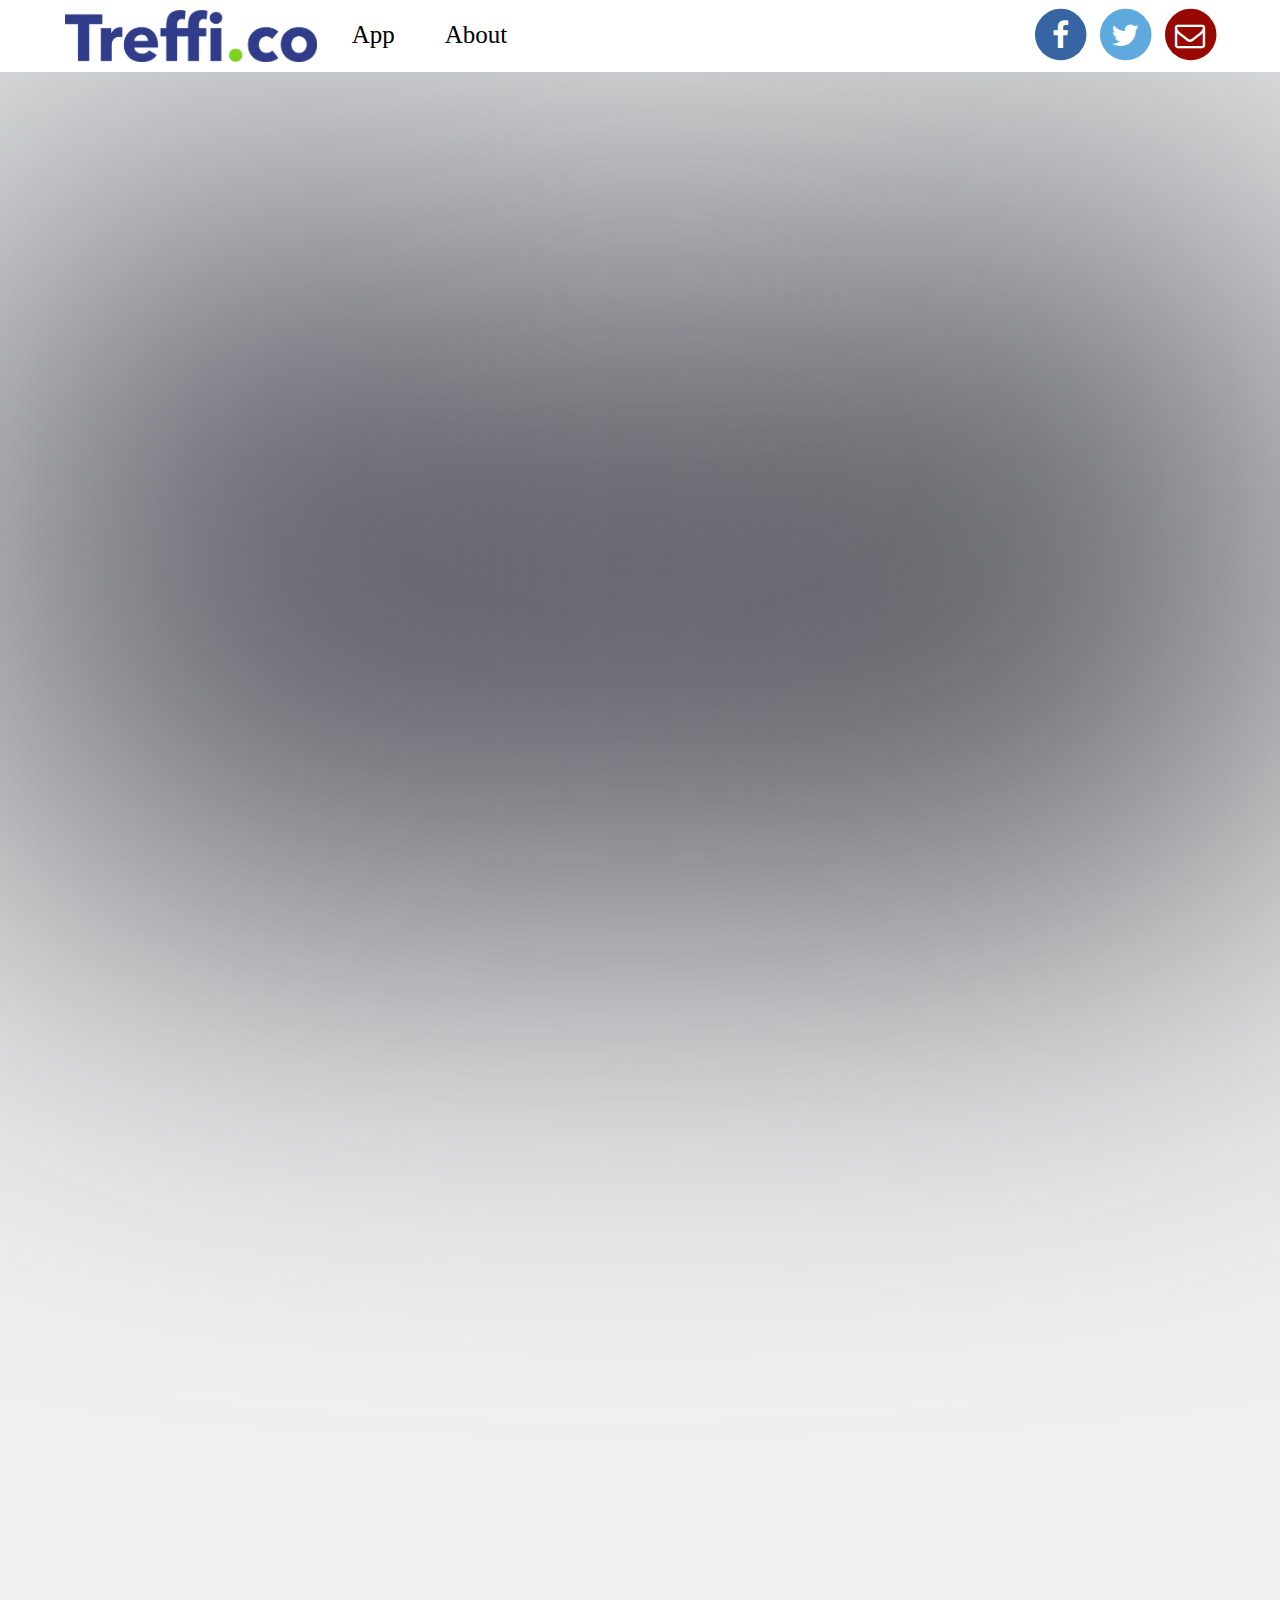
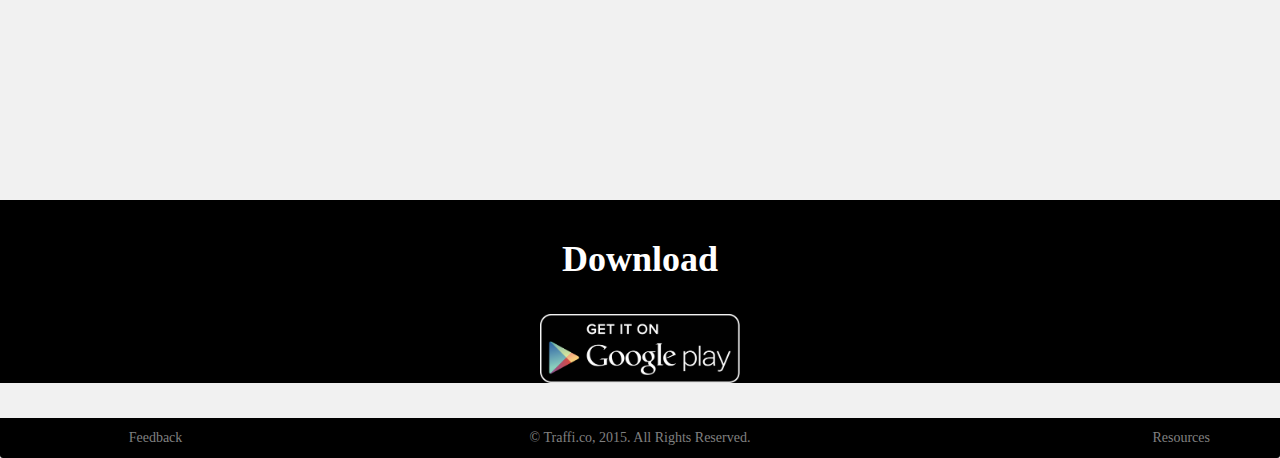
<file: index.html>
﻿<!DOCTYPE html>
<html lang="en">
  <head>
    <meta charset="utf-8">
    <meta http-equiv="X-UA-Compatible" content="IE=edge">
    <meta name="viewport" content="width=device-width, initial-scale=1">
    <!--desc pre vyhladavace??-->
    <meta name="description" content=".">     
    <meta name="keywords" content="">
    <meta name="author" content="Traffico team">
    <!-- The above 3 meta tags *must* come first in the head; any other head content must come *after* these tags -->
    <title>Treffi.co</title>
    <link rel="icon" href="img/icon.jpg" />
    <!-- Bootstrap -->
    <link href="css/bootstrap.min.css" rel="stylesheet">
    <link href="style.css" rel="stylesheet">

    <!-- HTML5 shim and Respond.js for IE8 support of HTML5 elements and media queries -->
    <!-- WARNING: Respond.js doesn't work if you view the page via file:// -->
    <!--[if lt IE 9]>
      <script src="https://oss.maxcdn.com/html5shiv/3.7.2/html5shiv.min.js"></script>
      <script src="https://oss.maxcdn.com/respond/1.4.2/respond.min.js"></script>
    <![endif]-->
     <link rel="stylesheet" href="https://maxcdn.bootstrapcdn.com/font-awesome/4.4.0/css/font-awesome.min.css">
      <script>
          window.onload = function () {
    var imgs = document.getElementById('slideshow').children;
    interval = 3000;
    currentPic = 0;
    imgs[currentPic].style.webkitAnimation = 'fadey ' + interval + 'ms';
    imgs[currentPic].style.animation = 'fadey ' + interval + 'ms';
    var infiniteLoop = setInterval(function () {
        imgs[currentPic].removeAttribute('style');
        if (currentPic == imgs.length - 1) {
            currentPic = 0;
        } else {
            currentPic++;
        }
        imgs[currentPic].style.webkitAnimation = 'fadey ' + interval + 'ms';
        imgs[currentPic].style.animation = 'fadey ' + interval + 'ms';
    }, interval);
          }
      </script>
  </head>
  <body style="background-color:#f1f1f1">
      <nav class="navbar navbar-custom navbar-fixed-top" role="navigation">
          <div class="container">
              <div class="navbar-header">
                  <button type="button" class="navbar-toggle" data-toggle="collapse" data-target=".navbar-main-collapse" style="font-size:25px;">
                      <i class="fa fa-bars"></i>
                  </button>
                      <a class="navbar-brand" href="#">
                          <img alt="Brand" src="img/logo.jpg">
                      </a>
              </div>

              <!-- Collect the nav links, forms, and other content for toggling -->
              <div class="collapse navbar-collapse navbar-left navbar-main-collapse">
                  <ul class="nav navbar-nav">
                      <!-- Hidden li included to remove active class from about link when scrolled up past about section -->
                      <li class="hidden">
                          <a href="#page-top"></a>
                      </li>
                      <li>
                          <a class="page-scroll navLink" href="index.html">App</a>
                      </li>
                      <li>
                          <a class="page-scroll navLink" href="about.html">About</a>
                      </li>
                  </ul>
              </div>
              <div class="collapse navbar-collapse navbar-right navbar-main-collapse">
                  <ul class="nav navbar-nav">
                      <!-- Hidden li included to remove active class from about link when scrolled up past about section -->
                      <li>                         
                              <span class="fa-stack fa-lg scl" style="color:#3765a3; font-size:30px; top:-5px;">
                                  <a href="https://www.facebook.com/treffi.co" target="_blank" style="color:#3765a3;">
                                      <i class="fa fa-circle fa-stack-2x"></i>
                                      <i class="fa fa-facebook fa-stack-1x fa-inverse"></i>
                                  </a>
                              </span>                            
                       </li>
                       <li>                          
                              <span class="fa-stack fa-lg scl" style="color:#5ea9dd; font-size:30px; top:-5px; left:5px">
                                  <a href="https://www.facebook.com/treffi.co" style="color:#5ea9dd;" target="_blank">
                                      <i class="fa fa-circle fa-stack-2x"></i>
                                      <i class="fa fa-twitter fa-stack-1x fa-inverse"></i>
                                  </a>
                             </span>                         
                        </li>
                      <li>                          
                           <span class="fa-stack fa-lg scl" style="color:#970800; font-size:30px; top:-5px; left:10px">
                               <a href="mailto:info@treffi.co" target="_blank" style="color:#970800;">
                                   <i class="fa fa-circle fa-stack-2x"></i>
                                   <i class="fa fa-envelope-o fa-stack-1x fa-inverse"></i>
                               </a>
                            </span>                          
                      </li>
                  </ul>
              </div>
              <!-- /.navbar-collapse -->
          </div>
          <!-- /.container -->
      </nav>
	<section id="motto">
    	<div id="motto1">
    		<h1 id="mottoH1"><br><b>Screw Traffic Pain!</b></h1>
            <p>An app for everybody, who blah blah.</p>
            <a href="#slider">&#8964;</a>
		</div>
	</section>
    <section id="slider" style="position:absolute ;top:100%"></section> <!--empty section for down arrow link-->  
        <div id="slideshow-container">
              <figure id="slideshow">
                  <img src="img/index1.jpg">
                  <img src="img/GooglePlay.png">
              </figure>
        </div>
     
	<section id="down">
		<div id="fb1">
    		<h1 class="2sk"><br><b>Download</b></h1>
  			<a href="http://www.play.google.com"><img alt="Get in on Google play" src="img/GooglePlay.png" class="center-block" style="width:200px; height:69px; margin-top:35px; margin-bottom:35px" /></a>
		</div>
	
	<footer class="panel-footer">
		<div class="container">
			<table>
				<tr style="width:100%">
					<td style="width: 15%;"><a href="feedback.html">Feedback</a></td>	
					<td style="width: 70%; text-align:center">© <a href="http://www.revolware.com">Traffi.co</a>, 2015. All Rights Reserved.</td>
					<td style="width: 15%; text-align:right"><a href="zdroje.html">Resources</a></td>
				</tr>
			</table>
		</div>
	</footer>
	</section>
    <!-- jQuery (necessary for Bootstrap's JavaScript plugins) -->
    <script src="https://ajax.googleapis.com/ajax/libs/jquery/1.11.3/jquery.min.js"></script>
    <!-- Include all compiled plugins (below), or include individual files as needed -->
    <script src="js/bootstrap.min.js"></script>
  </body>
</html>
</file>
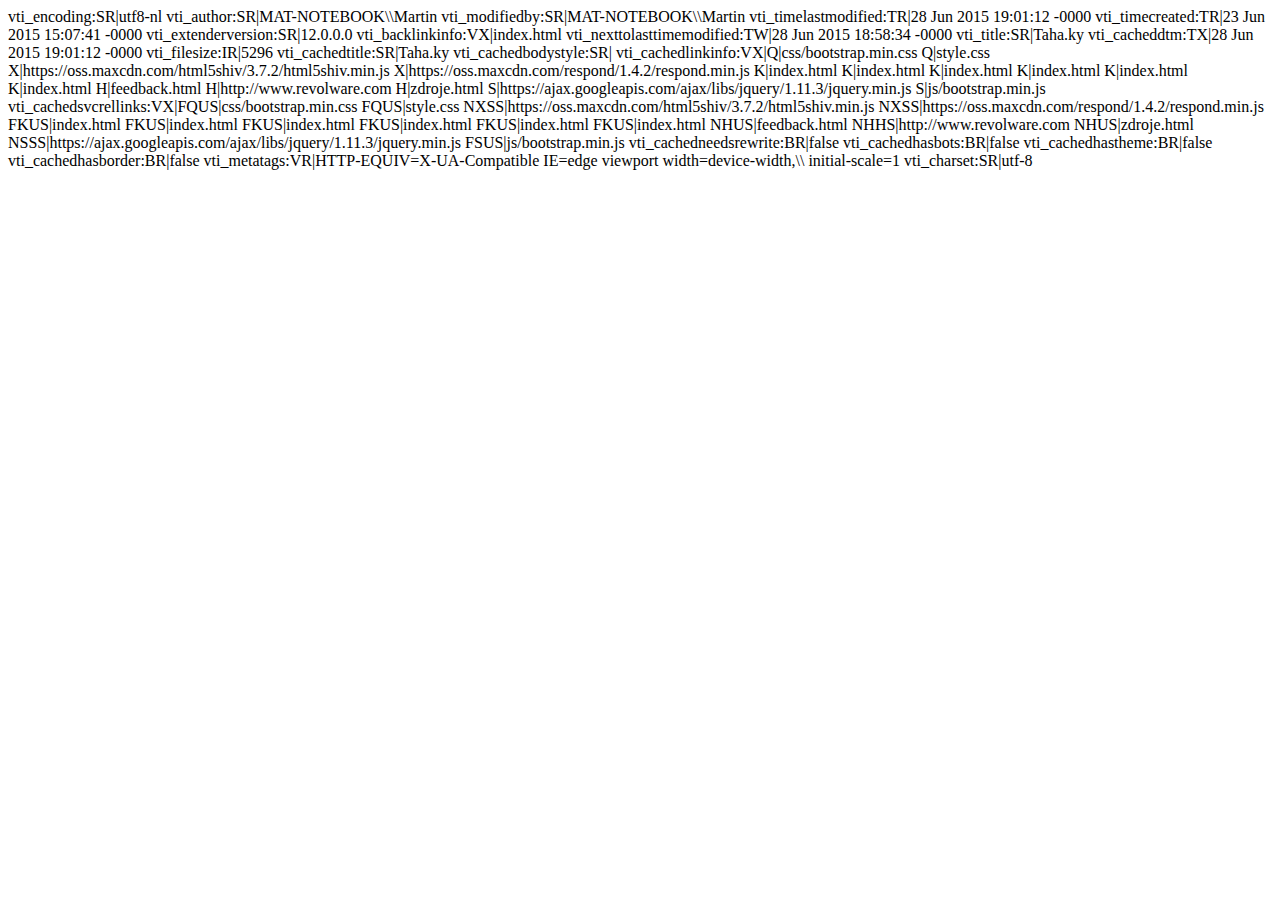
<file: _vti_cnf/index.html>
vti_encoding:SR|utf8-nl
vti_author:SR|MAT-NOTEBOOK\\Martin
vti_modifiedby:SR|MAT-NOTEBOOK\\Martin
vti_timelastmodified:TR|28 Jun 2015 19:01:12 -0000
vti_timecreated:TR|23 Jun 2015 15:07:41 -0000
vti_extenderversion:SR|12.0.0.0
vti_backlinkinfo:VX|index.html
vti_nexttolasttimemodified:TW|28 Jun 2015 18:58:34 -0000
vti_title:SR|Taha.ky
vti_cacheddtm:TX|28 Jun 2015 19:01:12 -0000
vti_filesize:IR|5296
vti_cachedtitle:SR|Taha.ky
vti_cachedbodystyle:SR|<body>
vti_cachedlinkinfo:VX|Q|css/bootstrap.min.css Q|style.css X|https://oss.maxcdn.com/html5shiv/3.7.2/html5shiv.min.js X|https://oss.maxcdn.com/respond/1.4.2/respond.min.js K|index.html K|index.html K|index.html K|index.html K|index.html K|index.html H|feedback.html H|http://www.revolware.com H|zdroje.html S|https://ajax.googleapis.com/ajax/libs/jquery/1.11.3/jquery.min.js S|js/bootstrap.min.js
vti_cachedsvcrellinks:VX|FQUS|css/bootstrap.min.css FQUS|style.css NXSS|https://oss.maxcdn.com/html5shiv/3.7.2/html5shiv.min.js NXSS|https://oss.maxcdn.com/respond/1.4.2/respond.min.js FKUS|index.html FKUS|index.html FKUS|index.html FKUS|index.html FKUS|index.html FKUS|index.html NHUS|feedback.html NHHS|http://www.revolware.com NHUS|zdroje.html NSSS|https://ajax.googleapis.com/ajax/libs/jquery/1.11.3/jquery.min.js FSUS|js/bootstrap.min.js
vti_cachedneedsrewrite:BR|false
vti_cachedhasbots:BR|false
vti_cachedhastheme:BR|false
vti_cachedhasborder:BR|false
vti_metatags:VR|HTTP-EQUIV=X-UA-Compatible IE=edge viewport width=device-width,\\ initial-scale=1
vti_charset:SR|utf-8
</file>
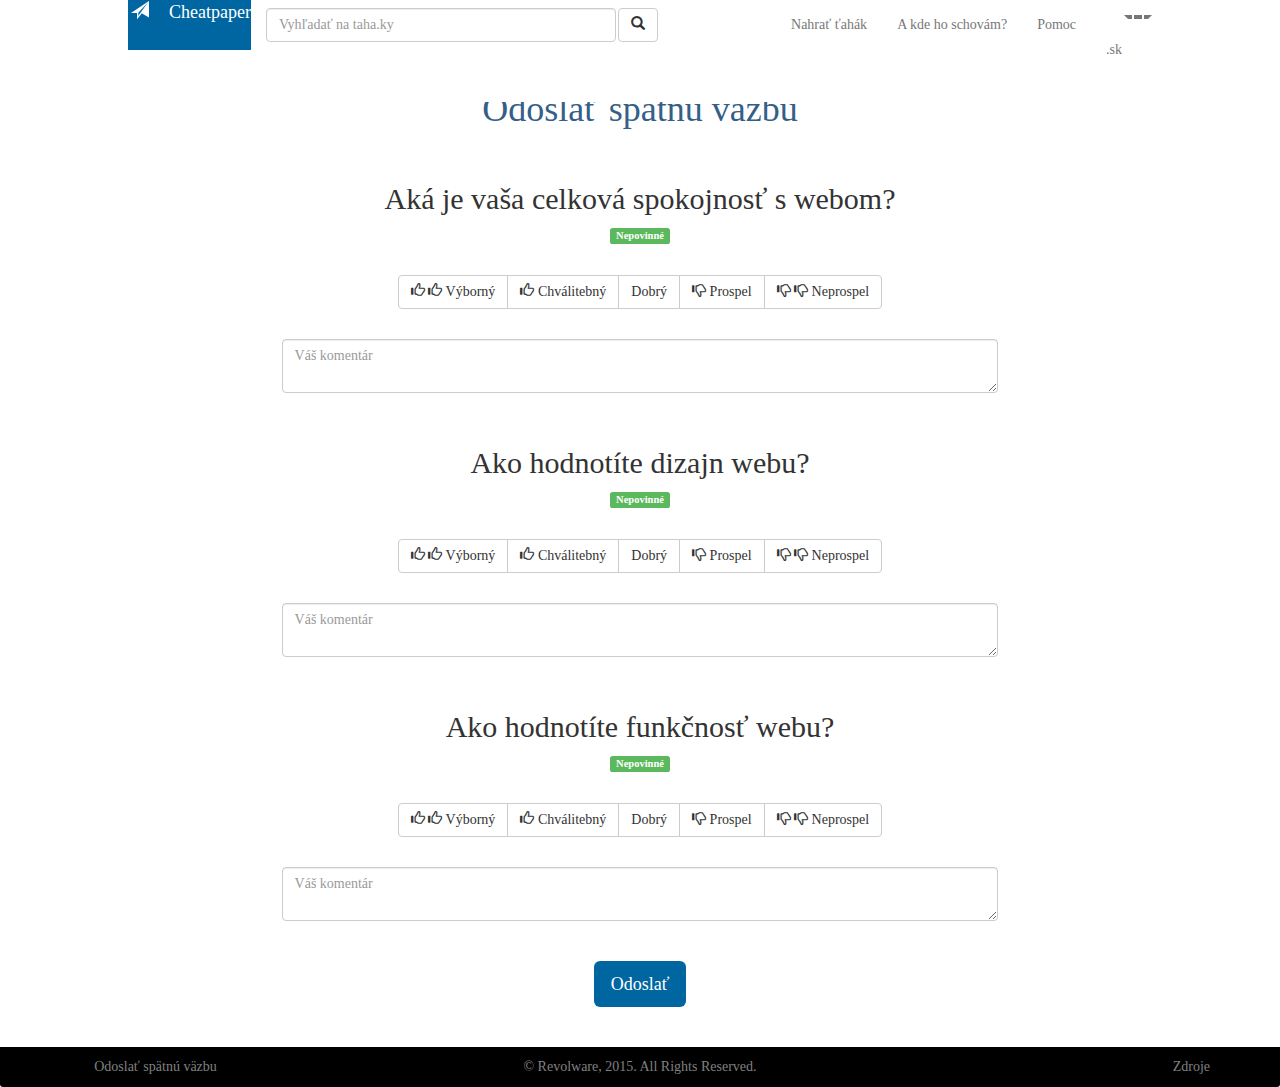
<file: feedback.html>
﻿<!DOCTYPE html>
<html lang="en" style="background-color:#F5F5F5">
  <head>
    <meta charset="utf-8">
    <meta http-equiv="X-UA-Compatible" content="IE=edge">
    <meta name="viewport" content="width=device-width, initial-scale=1">
    <!-- The above 3 meta tags *must* come first in the head; any other head content must come *after* these tags -->
    <title>Cheatpaper - Spätná väzba</title>
    <link rel="icon" href="img/icon.png" />
    <!-- Bootstrap -->
    <link href="css/bootstrap.min.css" rel="stylesheet">
    <link href="style.css" rel="stylesheet">
	<link href="//maxcdn.bootstrapcdn.com/font-awesome/4.2.0/css/font-awesome.min.css" rel="stylesheet">
    <!-- HTML5 shim and Respond.js for IE8 support of HTML5 elements and media queries -->
    <!-- WARNING: Respond.js doesn't work if you view the page via file:// -->
    <!--[if lt IE 9]>
      <script src="https://oss.maxcdn.com/html5shiv/3.7.2/html5shiv.min.js"></script>
      <script src="https://oss.maxcdn.com/respond/1.4.2/respond.min.js"></script>
    <![endif]-->

<script>
  (function(i,s,o,g,r,a,m){i['GoogleAnalyticsObject']=r;i[r]=i[r]||function(){
  (i[r].q=i[r].q||[]).push(arguments)},i[r].l=1*new Date();a=s.createElement(o),
  m=s.getElementsByTagName(o)[0];a.async=1;a.src=g;m.parentNode.insertBefore(a,m)
  })(window,document,'script','//www.google-analytics.com/analytics.js','ga');

  ga('create', 'UA-67393412-1', 'auto');
  ga('send', 'pageview');

</script>
  </head>
  <body>
      <nav class="navbar navbar-default navbar-fixed-top">
          <div class="container-fluid">
              <!-- Brand and toggle get grouped for better mobile display -->
              <div id="logo" class="navbar-header" style="background-color:#0066a1">
                  <button type="button" class="navbar-toggle collapsed" data-toggle="collapse" data-target="#bs-example-navbar-collapse-1" aria-expanded="false">
                      <span class="sr-only">Toggle navigation</span>
                      <span class="icon-bar"></span>
                      <span class="icon-bar"></span>
                      <span class="icon-bar"></span>
                  </button>
                  <div>
                      <a class="navbar-brand biela" href="index.html">&emsp;<span class="glyphicon glyphicon-send biela" aria-hidden="true">&emsp;</span>Cheatpaper</a>
                  </div>
              </div>

              <!-- Collect the nav links, forms, and other content for toggling -->
              <div class="collapse navbar-collapse biela" id="bs-example-navbar-collapse-1">
                  <!--<ul class="nav navbar-nav">
                  <li class="active"><a href="#">Link <span class="sr-only">(current)</span></a></li>
                  <li><a href="#">Link</a></li>
                  <li class="dropdown">
                    <a href="#" class="dropdown-toggle" data-toggle="dropdown" role="button" aria-haspopup="true" aria-expanded="false">Dropdown <span class="caret"></span></a>
                    <ul class="dropdown-menu">
                      <li><a href="#">Action</a></li>
                      <li><a href="#">Another action</a></li>
                      <li><a href="#">Something else here</a></li>
                      <li role="separator" class="divider"></li>
                      <li><a href="#">Separated link</a></li>
                      <li role="separator" class="divider"></li>
                      <li><a href="#">One more separated link</a></li>
                    </ul>
                  </li>
                </ul>-->
                  <form class="navbar-form navbar-left" role="search">
                      <div class="form-group visible-xs" style="left: 10%; position: absolute;">
                          <input type="text" class="form-control" style="width:200px" placeholder="Vyhľadať na taha.ky">
                      </div>
                      <button style="right: 10%; margin-bottom: 10px; position: absolute;" type="submit" class="btn btn-default visible-xs">
                          <span class="glyphicon glyphicon-search" aria-hidden="true"></span>
                      </button>
                      <div class="form-group visible-lg">
                          <input type="text" class="form-control" style="width:350px" placeholder="Vyhľadať na taha.ky">
                      </div>
                      <button type="submit" class="btn btn-default visible-lg" style="margin-top:-34px; margin-left:352px;">
                          <span class="glyphicon glyphicon-search" aria-hidden="true"></span>
                      </button>
                  </form>
                  <ul class="nav navbar-nav navbar-right visible-lg">
                      <li><a href="nahrat.html">Nahrať ťahák</a></li>
                      <!--<li class="modry"><a href="#" style="color:#577DAA"><b>Nahrať ťahák</b></a></li>-->
                      <li><a href="schovat.html">A kde ho schovám?</a></li>
                      <li><a href="pomoc.html">Pomoc</a></li>
                      <li class="dropdown">
                          <a href="#" class="dropdown-toggle" data-toggle="dropdown" role="button" aria-haspopup="true" aria-expanded="false">.sk<span class="caret"></span></a>
                          <ul class="dropdown-menu">
                              <li><a href="#">.com</a></li>
                              <li><a href="#">.de</a></li>
                          </ul>
                      </li>
                  </ul>
                  <ul class="nav navbar-nav navbar-right visible-xs" style="margin-top:30px">
                      <li><a href="nahrat.html">Nahrať ťahák</a></li>
                      <!--<li class="modry"><a href="#" style="color:#577DAA"><b>Nahrať ťahák</b></a></li>-->
                      <li><a href="schovat.html">A kde ho schovám?</a></li>
                      <li><a href="pomoc.html">Pomoc</a></li>
                      <li class="dropdown">
                          <a href="#" class="dropdown-toggle" data-toggle="dropdown" role="button" aria-haspopup="true" aria-expanded="false">.sk<span class="caret"></span></a>
                          <ul class="dropdown-menu">
                              <li><a href="#">.com</a></li>
                              <li><a href="#">.de</a></li>
                          </ul>
                      </li>
                  </ul>
                  <ul class="nav navbar-nav navbar-right visible-sm visible-md">
                      <li><a href="nahrat.html">Nahrať ťahák</a></li>
                      <!--<li class="modry"><a href="#" style="color:#577DAA"><b>Nahrať ťahák</b></a></li>-->
                      <li><a href="schovat.html">A kde ho schovám?</a></li>
                      <li><a href="pomoc.html">Pomoc</a></li>
                      <li class="dropdown">
                          <a href="#" class="dropdown-toggle" data-toggle="dropdown" role="button" aria-haspopup="true" aria-expanded="false">.sk<span class="caret"></span></a>
                          <ul class="dropdown-menu">
                              <li><a href="#">.com</a></li>
                              <li><a href="#">.de</a></li>
                          </ul>
                      </li>
                  </ul>

              </div><!-- /.navbar-collapse -->
          </div><!-- /.container-fluid -->
      </nav>
	<section id="nahratFormular">
	    <div id="skola">
	        <h1 class="modry"><br>Odoslať spätnú väzbu</h1> 
                <div id="skola">
                    <h2><br>Aká je vaša celková spokojnosť s webom?</h2>
                    <p></p>
                    <span class="label label-success">Nepovinné</span>
                    <p></p>
                    <div class="btn-group" role="group" aria-label="...">
                        <button type="button" id="zs" class="btn btn-default btn-color"><span class="glyphicon glyphicon-thumbs-up" aria-hidden="true"></span> <span class="glyphicon glyphicon-thumbs-up" aria-hidden="true"></span> Výborný</button>
                        <button type="button" class="btn btn-default btn-color"><span class="glyphicon glyphicon-thumbs-up" aria-hidden="true"></span> Chválitebný</button>
                        <button type="button" class="btn btn-default btn-color"> Dobrý</button>
                        <button type="button" class="btn btn-default btn-color"><span class="glyphicon glyphicon-thumbs-down" aria-hidden="true"></span> Prospel</button>
                        <button type="button" class="btn btn-default btn-color"><span class="glyphicon glyphicon-thumbs-down" aria-hidden="true"></span> <span class="glyphicon glyphicon-thumbs-down" aria-hidden="true"></span> Neprospel</button>
                    </div>
                </div>
                <p>&emsp;</p>                
                <textarea type="text" class="form-control komentar" placeholder="Váš komentár" aria-describedby="basic-addon1"></textarea>
                <div id="skola">
                    <h2><br>Ako hodnotíte dizajn webu?</h2>
                    <p></p>
                    <span class="label label-success">Nepovinné</span>
                    <p></p>
                    <div class="btn-group" role="group" aria-label="...">
                        <button type="button" id="zs" class="btn btn-default btn-color"><span class="glyphicon glyphicon-thumbs-up" aria-hidden="true"></span> <span class="glyphicon glyphicon-thumbs-up" aria-hidden="true"></span> Výborný</button>
                        <button type="button" class="btn btn-default btn-color"><span class="glyphicon glyphicon-thumbs-up" aria-hidden="true"></span> Chválitebný</button>
                        <button type="button" class="btn btn-default btn-color"> Dobrý</button>
                        <button type="button" class="btn btn-default btn-color"><span class="glyphicon glyphicon-thumbs-down" aria-hidden="true"></span> Prospel</button>
                        <button type="button" class="btn btn-default btn-color"><span class="glyphicon glyphicon-thumbs-down" aria-hidden="true"></span> <span class="glyphicon glyphicon-thumbs-down" aria-hidden="true"></span> Neprospel</button>
                    </div>
                    <p>&emsp;</p>
                    <textarea type="text" class="form-control komentar" placeholder="Váš komentár" aria-describedby="basic-addon1"></textarea>
                </div>
            <div id="skola">
                <h2><br>Ako hodnotíte funkčnosť webu?</h2>
                <p></p>
                <span class="label label-success">Nepovinné</span>
                <p></p>
                <div class="btn-group" role="group" aria-label="...">
                    <button type="button" id="zs" class="btn btn-default btn-color"><span class="glyphicon glyphicon-thumbs-up" aria-hidden="true"></span> <span class="glyphicon glyphicon-thumbs-up" aria-hidden="true"></span> Výborný</button>
                    <button type="button" class="btn btn-default btn-color"><span class="glyphicon glyphicon-thumbs-up" aria-hidden="true"></span> Chválitebný</button>
                    <button type="button" class="btn btn-default btn-color"> Dobrý</button>
                    <button type="button" class="btn btn-default btn-color"><span class="glyphicon glyphicon-thumbs-down" aria-hidden="true"></span> Prospel</button>
                    <button type="button" class="btn btn-default btn-color"><span class="glyphicon glyphicon-thumbs-down" aria-hidden="true"></span> <span class="glyphicon glyphicon-thumbs-down" aria-hidden="true"></span> Neprospel</button>
                </div>
                <p>&emsp;</p>
                <textarea type="text" class="form-control komentar" placeholder="Váš komentár" aria-describedby="basic-addon1"></textarea>
            </div>
        </div>
        <button type="button" class="btn btn-lg buttonZobrazit" style="background-color:#0066a1; color:white">Odoslať</button>
    
    </section>
	<footer class="panel-footer">
		<div class="container">
			<table>
				<tr style="width:100%">
					<td style="width: 15%;"><a href="feedback.html">Odoslať spätnú väzbu</a></td>	
					<td style="width: 70%; text-align:center">© <a href="http://www.revolware.com">Revolware</a>, 2015. All Rights Reserved.</td>
					<td style="width: 15%; text-align:right"><a href="zdroje.html">Zdroje</a></td>
				</tr>
			</table>
		</div>
	</footer>
	<script>
		
	</script>
    <!-- jQuery (necessary for Bootstrap's JavaScript plugins) -->
    <script src="https://ajax.googleapis.com/ajax/libs/jquery/1.11.3/jquery.min.js"></script>
    <!-- Include all compiled plugins (below), or include individual files as needed -->
    <script src="js/bootstrap.min.js"></script>
  </body>
</html>
</file>
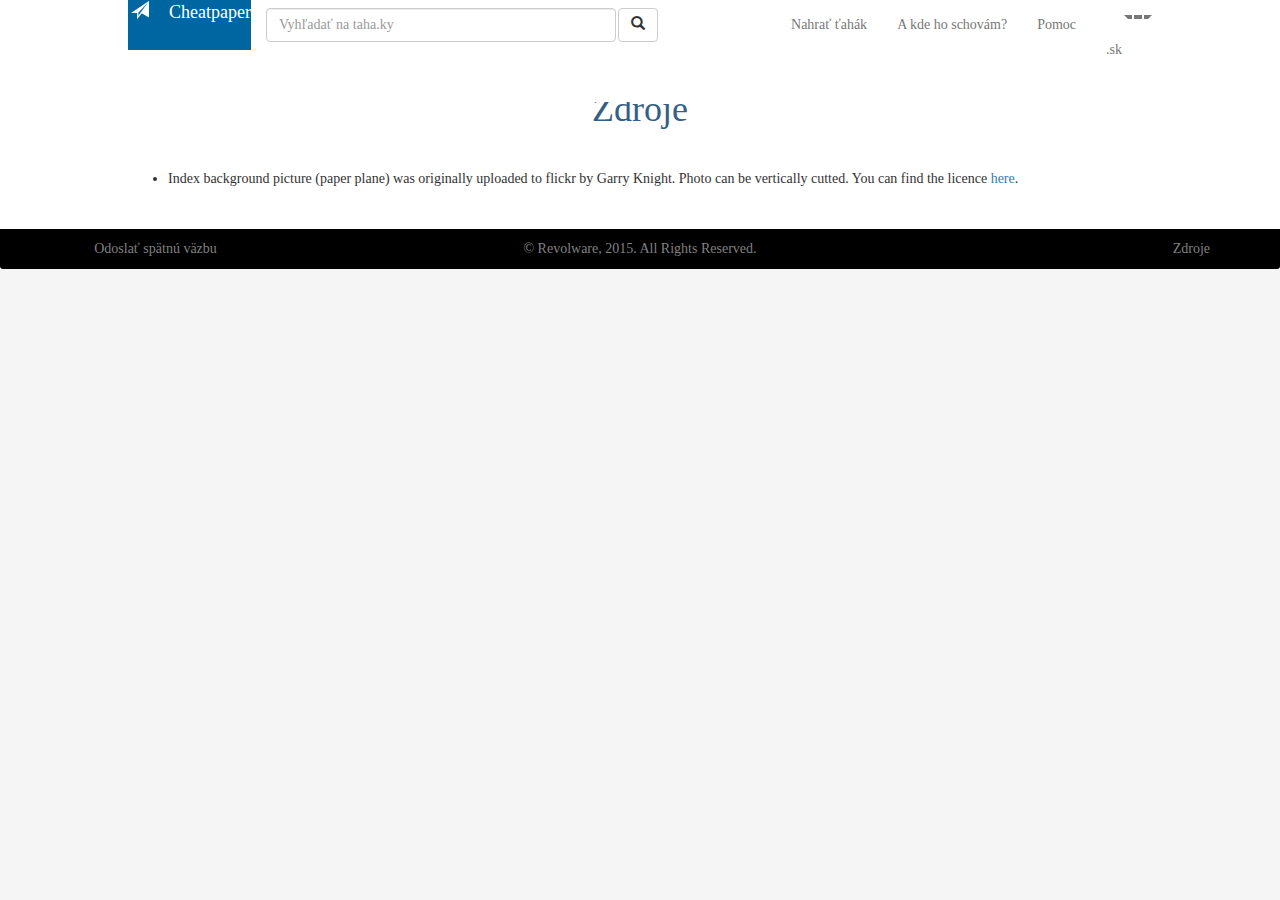
<file: zdroje.html>
﻿<!DOCTYPE html>
<html lang="en" style="background-color:#F5F5F5">
  <head>
    <meta charset="utf-8">
    <meta http-equiv="X-UA-Compatible" content="IE=edge">
    <meta name="viewport" content="width=device-width, initial-scale=1">
    <!-- The above 3 meta tags *must* come first in the head; any other head content must come *after* these tags -->
    <title>Cheatpaper - Zdroje</title>
    <link rel="icon" href="img/icon.png" />

    <!-- Bootstrap -->
    <link href="css/bootstrap.min.css" rel="stylesheet">
    <link href="style.css" rel="stylesheet">
	<link href="//maxcdn.bootstrapcdn.com/font-awesome/4.2.0/css/font-awesome.min.css" rel="stylesheet">
    <!-- HTML5 shim and Respond.js for IE8 support of HTML5 elements and media queries -->
    <!-- WARNING: Respond.js doesn't work if you view the page via file:// -->
    <!--[if lt IE 9]>
      <script src="https://oss.maxcdn.com/html5shiv/3.7.2/html5shiv.min.js"></script>
      <script src="https://oss.maxcdn.com/respond/1.4.2/respond.min.js"></script>
    <![endif]-->

<script>
  (function(i,s,o,g,r,a,m){i['GoogleAnalyticsObject']=r;i[r]=i[r]||function(){
  (i[r].q=i[r].q||[]).push(arguments)},i[r].l=1*new Date();a=s.createElement(o),
  m=s.getElementsByTagName(o)[0];a.async=1;a.src=g;m.parentNode.insertBefore(a,m)
  })(window,document,'script','//www.google-analytics.com/analytics.js','ga');

  ga('create', 'UA-67393412-1', 'auto');
  ga('send', 'pageview');

</script>
  </head>
<body>
    <nav class="navbar navbar-default navbar-fixed-top">
        <div class="container-fluid">
            <!-- Brand and toggle get grouped for better mobile display -->
            <div id="logo" class="navbar-header" style="background-color:#0066a1">
                <button type="button" class="navbar-toggle collapsed" data-toggle="collapse" data-target="#bs-example-navbar-collapse-1" aria-expanded="false">
                    <span class="sr-only">Toggle navigation</span>
                    <span class="icon-bar"></span>
                    <span class="icon-bar"></span>
                    <span class="icon-bar"></span>
                </button>
                <div>
                    <a class="navbar-brand biela" href="index.html">&emsp;<span class="glyphicon glyphicon-send biela" aria-hidden="true">&emsp;</span>Cheatpaper</a>
                </div>
            </div>

            <!-- Collect the nav links, forms, and other content for toggling -->
            <div class="collapse navbar-collapse biela" id="bs-example-navbar-collapse-1">
                <!--<ul class="nav navbar-nav">
                  <li class="active"><a href="#">Link <span class="sr-only">(current)</span></a></li>
                  <li><a href="#">Link</a></li>
                  <li class="dropdown">
                    <a href="#" class="dropdown-toggle" data-toggle="dropdown" role="button" aria-haspopup="true" aria-expanded="false">Dropdown <span class="caret"></span></a>
                    <ul class="dropdown-menu">
                      <li><a href="#">Action</a></li>
                      <li><a href="#">Another action</a></li>
                      <li><a href="#">Something else here</a></li>
                      <li role="separator" class="divider"></li>
                      <li><a href="#">Separated link</a></li>
                      <li role="separator" class="divider"></li>
                      <li><a href="#">One more separated link</a></li>
                    </ul>
                  </li>
                </ul>-->
                <form class="navbar-form navbar-left" role="search">
                    <div class="form-group visible-xs" style="left: 10%; position: absolute;">
                        <input type="text" class="form-control" style="width:200px" placeholder="Vyhľadať na taha.ky">
                    </div>
                    <button style="right: 10%; margin-bottom: 10px; position: absolute;" type="submit" class="btn btn-default visible-xs">
                        <span class="glyphicon glyphicon-search" aria-hidden="true"></span>
                    </button>
                    <div class="form-group visible-lg">
                        <input type="text" class="form-control" style="width:350px" placeholder="Vyhľadať na taha.ky">
                    </div>
                    <button type="submit" class="btn btn-default visible-lg" style="margin-top:-34px; margin-left:352px;">
                        <span class="glyphicon glyphicon-search" aria-hidden="true"></span>
                    </button>
                </form>
                <ul class="nav navbar-nav navbar-right visible-lg">
                    <li><a href="nahrat.html">Nahrať ťahák</a></li>
                    <!--<li class="modry"><a href="#" style="color:#577DAA"><b>Nahrať ťahák</b></a></li>-->
                    <li><a href="schovat.html">A kde ho schovám?</a></li>
                    <li><a href="pomoc.html">Pomoc</a></li>
                    <li class="dropdown">
                        <a href="#" class="dropdown-toggle" data-toggle="dropdown" role="button" aria-haspopup="true" aria-expanded="false">.sk<span class="caret"></span></a>
                        <ul class="dropdown-menu">
                            <li><a href="#">.com</a></li>
                            <li><a href="#">.de</a></li>
                        </ul>
                    </li>
                </ul>
                <ul class="nav navbar-nav navbar-right visible-xs" style="margin-top:30px">
                    <li><a href="nahrat.html">Nahrať ťahák</a></li>
                    <!--<li class="modry"><a href="#" style="color:#577DAA"><b>Nahrať ťahák</b></a></li>-->
                    <li><a href="schovat.html">A kde ho schovám?</a></li>
                    <li><a href="pomoc.html">Pomoc</a></li>
                    <li class="dropdown">
                        <a href="#" class="dropdown-toggle" data-toggle="dropdown" role="button" aria-haspopup="true" aria-expanded="false">.sk<span class="caret"></span></a>
                        <ul class="dropdown-menu">
                            <li><a href="#">.com</a></li>
                            <li><a href="#">.de</a></li>
                        </ul>
                    </li>
                </ul>
                <ul class="nav navbar-nav navbar-right visible-sm visible-md">
                    <li><a href="nahrat.html">Nahrať ťahák</a></li>
                    <!--<li class="modry"><a href="#" style="color:#577DAA"><b>Nahrať ťahák</b></a></li>-->
                    <li><a href="schovat.html">A kde ho schovám?</a></li>
                    <li><a href="pomoc.html">Pomoc</a></li>
                    <li class="dropdown">
                        <a href="#" class="dropdown-toggle" data-toggle="dropdown" role="button" aria-haspopup="true" aria-expanded="false">.sk<span class="caret"></span></a>
                        <ul class="dropdown-menu">
                            <li><a href="#">.com</a></li>
                            <li><a href="#">.de</a></li>
                        </ul>
                    </li>
                </ul>

            </div><!-- /.navbar-collapse -->
        </div><!-- /.container-fluid -->
    </nav>
    <section id="nahratFormular">
        <div id="skola">
            <h1 class="modry"><br>Zdroje</h1>
            <p>&emsp; </p>
            <ul class="text-left">
                <li>Index background picture (paper plane) was originally uploaded to flickr by Garry Knight. Photo can be vertically cutted. You can find the licence <a target="_blank" href="https://creativecommons.org/licenses/by/2.0/">here</a>.</li>
                
            </ul>
            <p>&emsp; </p>
        </div>
    </section>
            <footer class="panel-footer">
                <div class="container">
                    <table>
                        <tr style="width:100%">
                            <td style="width: 15%;"><a href="feedback.html">Odoslať spätnú väzbu</a></td>
                            <td style="width: 70%; text-align:center">© <a href="http://www.revolware.com">Revolware</a>, 2015. All Rights Reserved.</td>
                            <td style="width: 15%; text-align:right"><a href="zdroje.html">Zdroje</a></td>
                        </tr>
                    </table>
                </div>
            </footer>
            <script>

            </script>
            <!-- jQuery (necessary for Bootstrap's JavaScript plugins) -->
            <script src="https://ajax.googleapis.com/ajax/libs/jquery/1.11.3/jquery.min.js"></script>
            <!-- Include all compiled plugins (below), or include individual files as needed -->
            <script src="js/bootstrap.min.js"></script>
</body>
</html>
</file>
<file: style.css>
﻿body {
	/*margin-left:10%;margin-right:10%;*/
    font-family:Calibri
}
/*.navbar-nav > li > a, .navbar-brand {
    padding-top:4px !important; 
    padding-bottom:0 !important;
    height: 50px;
}*/
.navbar {
	border:0px;
    background-color:white;
    min-height:72px !important;
}
.navbar-brand {padding:0}
.navbar-brand img, .navbar-nav span {height:72px; padding:10px}
.navLink {color:black; font-size:25px; padding:25px !important}
.navLink:hover {border-bottom:2px solid #303b88;padding-bottom:10px; color:black !important; background-color:white !important}
.container-fluid {
  padding-right: 10%; /*navbar odsunutie od okraja. povodne 15px;*/
  padding-left: 10%;
  margin-right: auto;
  margin-left: auto;
}
#kategorie, #nahratFormular{
	margin-top:50px; margin-left:10%; margin-right:10%;
	text-align:center;
}
#motto {
	background-size: cover;  
	-webkit-background-size: cover;
    -moz-background-size: cover;
    -o-background-size: cover;
	width:100%;	 height:auto;
	position:absolute;
	height:93% 
}
#motto1 {
	background-image:url('img/index2.jpg');/* motto image vs background color, alebo knihy?*/ 
	background-color:black;  background-repeat:no-repeat; background-position:center; vertical-align:middle;
	color:#fff; text-align:center;  
	background-size: cover;  
	-webkit-background-size: cover;
    -moz-background-size: cover;
    -o-background-size: cover;
	width:100%;	 height:100%;
    filter: blur(250px)
}
#motto1 h1 {
	margin-left:10%; margin-right:10%;
	font-family:"Calibri Light";
    font-size:90px;
	margin-top:50px; text-shadow: 1px 1px #000; 
	color:white;
    font-family: Calibri
}
#motto a {
    color:#fff;
	text-align:center;
	font-size: 150px;
  	font-family: Calibri Light /*Corbel*/;
  	font-weight:bold;
    display:block;
    position:absolute;
    bottom:0;
    margin-left: auto;
    margin-right: auto;
    left: 0;
    right: 0;
    z-index:999
}
@keyframes fadey {
	0% { opacity: 0; }
	15% { opacity: 1; }
	85% { opacity: 1; }
	100% { opacity: 0; }
}
figure#slideshow {
	width: 80%;
	margin: 0 auto;
	position: relative;
}
figure#slideshow img {
	position: absolute;
	left: 0; top: 100vh;
	width: 100%;
	height: auto;
	opacity: 0;
}
figure#slideshow img:first-child { 
	position: relative;
}

/*.mottoNadpis {
	/*position:absolute;*
	top:1em;
	left:10%; right:10%;
}*/

.modry {
	color:#355F87;
}
.biela { color:white !important}
.active a {
	color:#fff !important; background-color:#0066a1 !important;
}
.btn-lg {
	margin:40px 5%;
}
#down {
	position:absolute;
	top:200%;
	width:100%
}
#fb1 {
	background-color:#000; color:white; height:100%;
	position:static; 
}
#fb1 h1 {
	margin:0px;
	margin-left:10%; margin-right:10%;
	font-family:"Calibri Light"; text-align:center; 
}
#fb1 button {
  margin-left: auto;
  margin-right: auto;
  margin-bottom:40px;
  display: block; 
}
.btn-group {
	margin-top:20px
}
.buttonZobrazit {
	background-color:#0066a1; color:white
}
.btn-color:focus ,.btn-color:hover{
	background-color:#0066a1;
	color:white;
	border-color:#0066a1
}
.komentar {margin-left:15%; width:70%}

.headlineClanku{margin-left:5%; margin-right:5%; color:#355F87 !important; text-align:left;}

/*footer*/
table {
	width:100%;
}
.panel-footer {
	border:0; 
	text-align:center; 
	position:relative;
	width:100%;
	bottom:0;
	top:110%;
    background-color:#000000;
    color:grey
}
.panel-footer a {color:grey}
</file>
